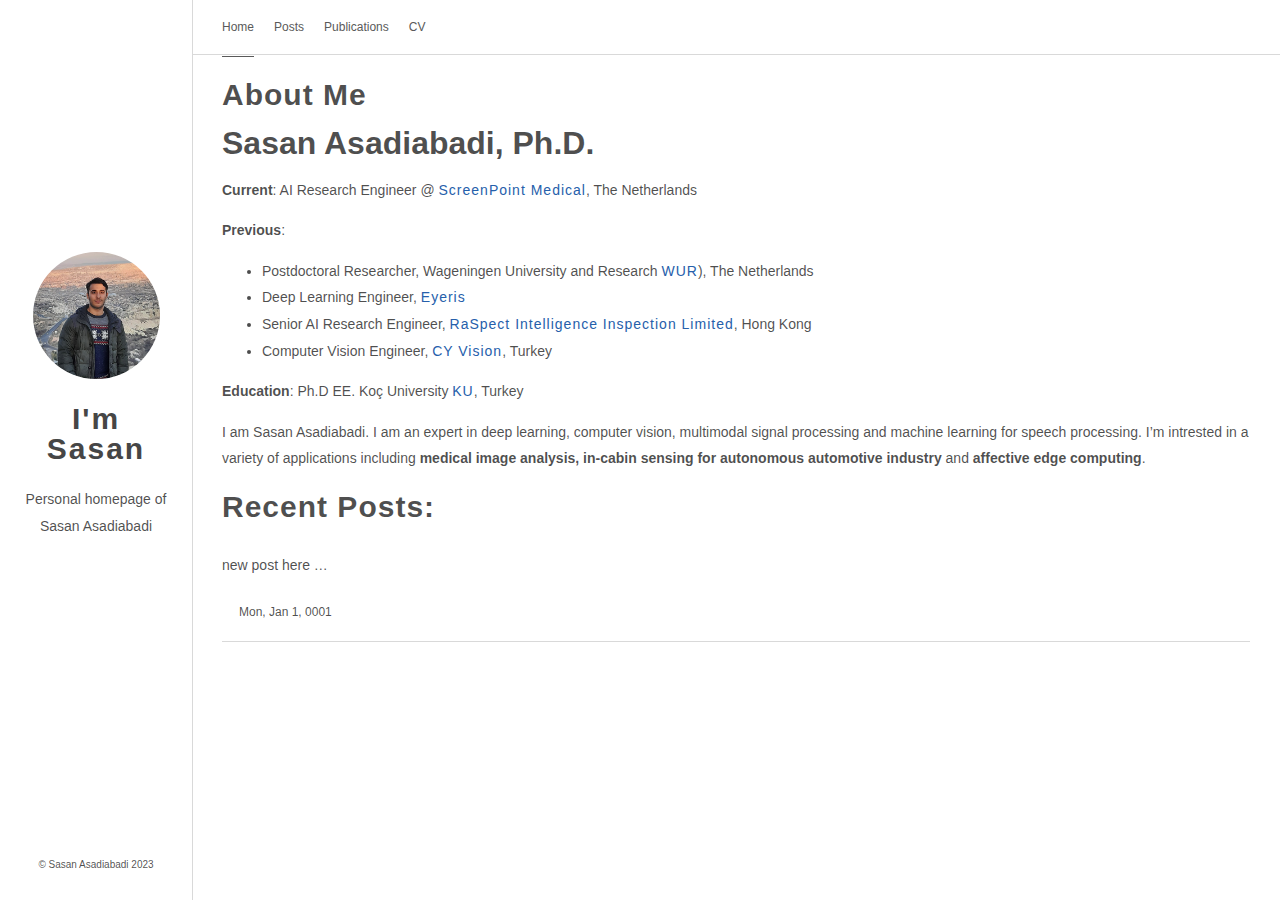
<file: index.html>
<!doctype html><html dir=ltr lang=en data-theme><head><title>Sasan Asadiabadi</title><meta charset=utf-8><meta name=generator content="Hugo 0.109.0"><meta name=viewport content="width=device-width,initial-scale=1,viewport-fit=cover"><meta name=description content="
      Personal homepage of Sasan Asadiabadi


    "><meta name=google-site-verification content="ABCDEFGHIJKLMNOPQRSTUVWXYZ0123456789"><link rel=stylesheet href=/css/main.min.2ab7b06ebbf5efe8e3c4bcc83ff9b2c00b8a1b8caa4b3457311f64b4516d163a.css integrity="sha256-Krewbrv17+jjxLzIP/mywAuKG4yqSzRXMR9ktFFtFjo=" crossorigin=anonymous type=text/css><link rel=stylesheet href=/css/markupHighlight.min.058b31f17db60602cc415fd63b0427e7932fbf35c70d8e341a4c39385f5f6f3e.css integrity="sha256-BYsx8X22BgLMQV/WOwQn55MvvzXHDY40Gkw5OF9fbz4=" crossorigin=anonymous type=text/css><link rel=stylesheet href=https://cdnjs.cloudflare.com/ajax/libs/font-awesome/5.15.1/css/all.min.css integrity="sha512-+4zCK9k+qNFUR5X+cKL9EIR+ZOhtIloNl9GIKS57V1MyNsYpYcUrUeQc9vNfzsWfV28IaLL3i96P9sdNyeRssA==" crossorigin=anonymous><link rel="shortcut icon" href=/favicon.ico type=image/x-icon><link rel=apple-touch-icon sizes=180x180 href=/apple-touch-icon.png><link rel=icon type=image/png sizes=32x32 href=/favicon-32x32.png><link rel=icon type=image/png sizes=16x16 href=/favicon-16x16.png><link rel=canonical href=https://sasanasadiabadi.github.io/><link rel=alternate type=application/rss+xml href=/index.xml title="Personel Webpage of Sasan Asadiabadi"><script type=text/javascript src=/js/anatole-header.min.d0408165d31a17f17bba83038bf54e86121f85021bdf936382e636f0f77a952f.js integrity="sha256-0ECBZdMaF/F7uoMDi/VOhhIfhQIb35NjguY28Pd6lS8=" crossorigin=anonymous></script>
<script type=text/javascript src=/js/anatole-theme-switcher.min.ea8ebe268922ef9849261a1312cd65b640595e65251ce4c00534a176afd1ac0c.js integrity="sha256-6o6+Joki75hJJhoTEs1ltkBZXmUlHOTABTShdq/RrAw=" crossorigin=anonymous></script><meta name=twitter:card content="summary"><meta name=twitter:title content><meta name=twitter:description content="Personal homepage of Sasan Asadiabadi"><script type=application/ld+json>{"@context":"http://schema.org","@type":"WebSite","name":"Personel Webpage of Sasan Asadiabadi","url":"https:\/\/sasanasadiabadi.github.io","description":"Personal homepage of Sasan Asadiabadi","thumbnailUrl":"https:\/\/sasanasadiabadi.github.io","license":""}</script></head><body><header><div class="page-top
animated fadeInDown"><a role=button class=navbar-burger data-target=navMenu aria-label=menu aria-expanded=false><span aria-hidden=true></span>
<span aria-hidden=true></span>
<span aria-hidden=true></span></a><nav><ul class=nav__list id=navMenu><div class=nav__links><li><a class=current href=/ title>Home</a></li><li><a href=/posts/ title>Posts</a></li><li><a href=/content/publications/ title>Publications</a></li><li><a href=/cv/ title>CV</a></li></div><ul><li><a class=theme-switch title="Switch Theme"><i class="fas fa-adjust fa-fw" aria-hidden=true></i></a></li></ul></ul></nav></div></header><div class=wrapper><aside><div class="sidebar
animated fadeInDown"><div class=sidebar__content><div class=logo-title><div class=title><img src=/images/me.jpg alt="profile picture"><h3 title><a href=/>I'm Sasan</a></h3><div class=description><p>Personal homepage of Sasan Asadiabadi</p></div></div></div><ul class=social-links><li><a href=https://www.linkedin.com/in/sasan-asadiabadi-1211678a/ rel=me aria-label=Linkedin title=Linkedin><i class="fab fa-linkedin fa-2x" aria-hidden=true></i></a></li><li><a href=https://github.com/sasanasadiabadi rel=me aria-label=GitHub title=GitHub><i class="fab fa-github fa-2x" aria-hidden=true></i></a></li><li><a href=mailto:sabadi15@ku.edu.tr rel=me aria-label=e-mail title=e-mail><i class="fas fa-envelope fa-2x" aria-hidden=true></i></a></li></ul></div><footer class="footer footer--sidebar"><div class=by_farbox><ul class=footer__list><li class=footer__item>&copy;
Sasan Asadiabadi
2023</li></ul></div></footer><script type=text/javascript src=/js/medium-zoom.min.44288fd315b6cda68c1f4743caad56535c0f81a5b5a672f385e82b3896575c1d.js integrity="sha256-RCiP0xW2zaaMH0dDyq1WU1wPgaW1pnLzhegrOJZXXB0=" crossorigin=anonymous></script>
<script type=application/javascript>var doNotTrack=!1;doNotTrack||(window.ga=window.ga||function(){(ga.q=ga.q||[]).push(arguments)},ga.l=+new Date,ga("create","UA-123-45","auto"),ga("send","pageview"))</script><script async src=https://www.google-analytics.com/analytics.js></script></div></aside><main><div class=autopagerize_page_element><div class=content><div class="post
animated fadeInDown"><div class="post-title post-content"><h1 id=about-me>About Me</h1><p><font size=6><strong>Sasan Asadiabadi, Ph.D.</strong></font></p><p><strong>Current</strong>: AI Research Engineer @ <a href=https://screenpoint-medical.com/>ScreenPoint Medical</a>, The Netherlands</p><p><strong>Previous</strong>:</p><ul><li>Postdoctoral Researcher, Wageningen University and Research <a href=https://www.wur.nl/en.htm>WUR</a>), The Netherlands</li><li>Deep Learning Engineer, <a href=https://www.eyeris.ai/>Eyeris</a></li><li>Senior AI Research Engineer, <a href=https://raspect.ai/en>RaSpect Intelligence Inspection Limited</a>, Hong Kong</li><li>Computer Vision Engineer, <a href=https://www.cyvision.com/>CY Vision</a>, Turkey</li></ul><p><strong>Education</strong>: Ph.D EE. Koç University <a href=https://www.ku.edu.tr/en/>KU</a>, Turkey</p><p>I am Sasan Asadiabadi. I am an expert in deep learning, computer vision, multimodal signal processing and machine learning for speech processing.
I&rsquo;m intrested in a variety of applications including <strong>medical image analysis, in-cabin sensing for autonomous automotive industry</strong> and <strong>affective edge computing</strong>.</p><h1 id=recent-posts>Recent Posts:</h1></div></div><div class="post
animated fadeInDown"><div class=post-title><h3><a href=/posts/post/></a></h3></div><div class=post-content><div class=p_part><p>new post here &mldr;</p></div></div><div class=post-footer><div class=meta><div class=info><em class="fas fa-calendar-day"></em>
<span class=date>Mon, Jan 1, 0001</span></div></div></div></div><div class=pagination></div></div></div></main></div><footer class="footer footer--base"><div class=by_farbox><ul class=footer__list><li class=footer__item>&copy;
Sasan Asadiabadi
2023</li></ul></div></footer><script type=text/javascript src=/js/medium-zoom.min.44288fd315b6cda68c1f4743caad56535c0f81a5b5a672f385e82b3896575c1d.js integrity="sha256-RCiP0xW2zaaMH0dDyq1WU1wPgaW1pnLzhegrOJZXXB0=" crossorigin=anonymous></script>
<script type=application/javascript>var doNotTrack=!1;doNotTrack||(window.ga=window.ga||function(){(ga.q=ga.q||[]).push(arguments)},ga.l=+new Date,ga("create","UA-123-45","auto"),ga("send","pageview"))</script><script async src=https://www.google-analytics.com/analytics.js></script></body></html>
</file>
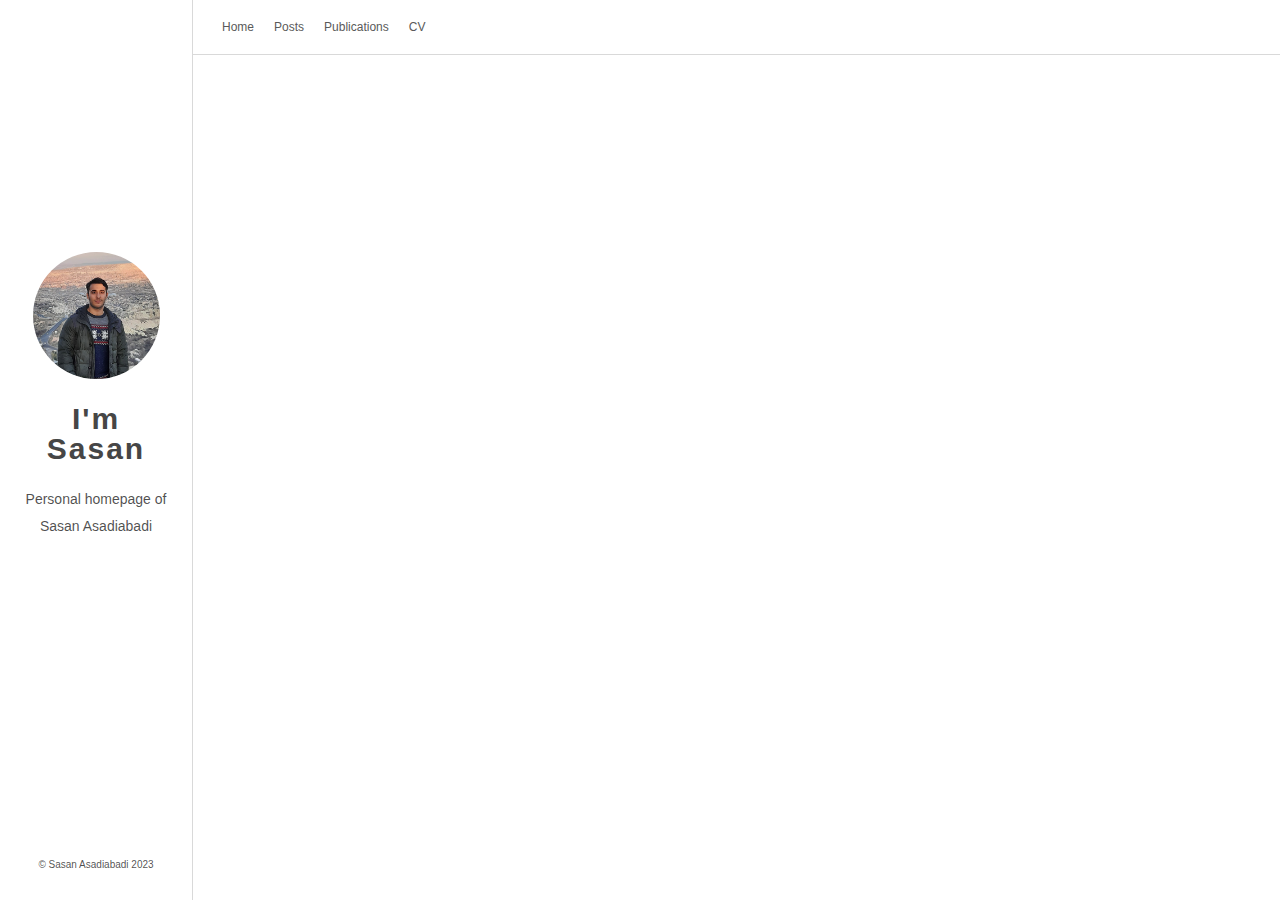
<file: categories/index.html>
<!doctype html><html dir=ltr lang=en data-theme><head><title>Sasan Asadiabadi
|
Categories</title><meta charset=utf-8><meta name=generator content="Hugo 0.109.0"><meta name=viewport content="width=device-width,initial-scale=1,viewport-fit=cover"><meta name=description content="
      Personal homepage of Sasan Asadiabadi


    "><meta name=google-site-verification content="ABCDEFGHIJKLMNOPQRSTUVWXYZ0123456789"><link rel=stylesheet href=/css/main.min.2ab7b06ebbf5efe8e3c4bcc83ff9b2c00b8a1b8caa4b3457311f64b4516d163a.css integrity="sha256-Krewbrv17+jjxLzIP/mywAuKG4yqSzRXMR9ktFFtFjo=" crossorigin=anonymous type=text/css><link rel=stylesheet href=/css/markupHighlight.min.058b31f17db60602cc415fd63b0427e7932fbf35c70d8e341a4c39385f5f6f3e.css integrity="sha256-BYsx8X22BgLMQV/WOwQn55MvvzXHDY40Gkw5OF9fbz4=" crossorigin=anonymous type=text/css><link rel=stylesheet href=https://cdnjs.cloudflare.com/ajax/libs/font-awesome/5.15.1/css/all.min.css integrity="sha512-+4zCK9k+qNFUR5X+cKL9EIR+ZOhtIloNl9GIKS57V1MyNsYpYcUrUeQc9vNfzsWfV28IaLL3i96P9sdNyeRssA==" crossorigin=anonymous><link rel="shortcut icon" href=/favicon.ico type=image/x-icon><link rel=apple-touch-icon sizes=180x180 href=/apple-touch-icon.png><link rel=icon type=image/png sizes=32x32 href=/favicon-32x32.png><link rel=icon type=image/png sizes=16x16 href=/favicon-16x16.png><link rel=canonical href=https://sasanasadiabadi.github.io/categories/><link rel=alternate type=application/rss+xml href=/categories/index.xml title="Personel Webpage of Sasan Asadiabadi"><script type=text/javascript src=/js/anatole-header.min.d0408165d31a17f17bba83038bf54e86121f85021bdf936382e636f0f77a952f.js integrity="sha256-0ECBZdMaF/F7uoMDi/VOhhIfhQIb35NjguY28Pd6lS8=" crossorigin=anonymous></script>
<script type=text/javascript src=/js/anatole-theme-switcher.min.ea8ebe268922ef9849261a1312cd65b640595e65251ce4c00534a176afd1ac0c.js integrity="sha256-6o6+Joki75hJJhoTEs1ltkBZXmUlHOTABTShdq/RrAw=" crossorigin=anonymous></script><meta name=twitter:card content="summary"><meta name=twitter:title content="Categories"><meta name=twitter:description content="Personal homepage of Sasan Asadiabadi"></head><body><header><div class="page-top
animated fadeInDown"><a role=button class=navbar-burger data-target=navMenu aria-label=menu aria-expanded=false><span aria-hidden=true></span>
<span aria-hidden=true></span>
<span aria-hidden=true></span></a><nav><ul class=nav__list id=navMenu><div class=nav__links><li><a href=/ title>Home</a></li><li><a href=/posts/ title>Posts</a></li><li><a href=/content/publications/ title>Publications</a></li><li><a href=/cv/ title>CV</a></li></div><ul><li><a class=theme-switch title="Switch Theme"><i class="fas fa-adjust fa-fw" aria-hidden=true></i></a></li></ul></ul></nav></div></header><div class=wrapper><aside><div class="sidebar
animated fadeInDown"><div class=sidebar__content><div class=logo-title><div class=title><img src=/images/me.jpg alt="profile picture"><h3 title><a href=/>I'm Sasan</a></h3><div class=description><p>Personal homepage of Sasan Asadiabadi</p></div></div></div><ul class=social-links><li><a href=https://www.linkedin.com/in/sasan-asadiabadi-1211678a/ rel=me aria-label=Linkedin title=Linkedin><i class="fab fa-linkedin fa-2x" aria-hidden=true></i></a></li><li><a href=https://github.com/sasanasadiabadi rel=me aria-label=GitHub title=GitHub><i class="fab fa-github fa-2x" aria-hidden=true></i></a></li><li><a href=mailto:sabadi15@ku.edu.tr rel=me aria-label=e-mail title=e-mail><i class="fas fa-envelope fa-2x" aria-hidden=true></i></a></li></ul></div><footer class="footer footer--sidebar"><div class=by_farbox><ul class=footer__list><li class=footer__item>&copy;
Sasan Asadiabadi
2023</li></ul></div></footer><script type=text/javascript src=/js/medium-zoom.min.44288fd315b6cda68c1f4743caad56535c0f81a5b5a672f385e82b3896575c1d.js integrity="sha256-RCiP0xW2zaaMH0dDyq1WU1wPgaW1pnLzhegrOJZXXB0=" crossorigin=anonymous></script>
<script type=application/javascript>var doNotTrack=!1;doNotTrack||(window.ga=window.ga||function(){(ga.q=ga.q||[]).push(arguments)},ga.l=+new Date,ga("create","UA-123-45","auto"),ga("send","pageview"))</script><script async src=https://www.google-analytics.com/analytics.js></script></div></aside><main><div class=autopagerize_page_element><div class=content><div class="archive
animated fadeInDown"><ul class=list-with-title></ul></div></div></div></main></div><footer class="footer footer--base"><div class=by_farbox><ul class=footer__list><li class=footer__item>&copy;
Sasan Asadiabadi
2023</li></ul></div></footer><script type=text/javascript src=/js/medium-zoom.min.44288fd315b6cda68c1f4743caad56535c0f81a5b5a672f385e82b3896575c1d.js integrity="sha256-RCiP0xW2zaaMH0dDyq1WU1wPgaW1pnLzhegrOJZXXB0=" crossorigin=anonymous></script>
<script type=application/javascript>var doNotTrack=!1;doNotTrack||(window.ga=window.ga||function(){(ga.q=ga.q||[]).push(arguments)},ga.l=+new Date,ga("create","UA-123-45","auto"),ga("send","pageview"))</script><script async src=https://www.google-analytics.com/analytics.js></script></body></html>
</file>
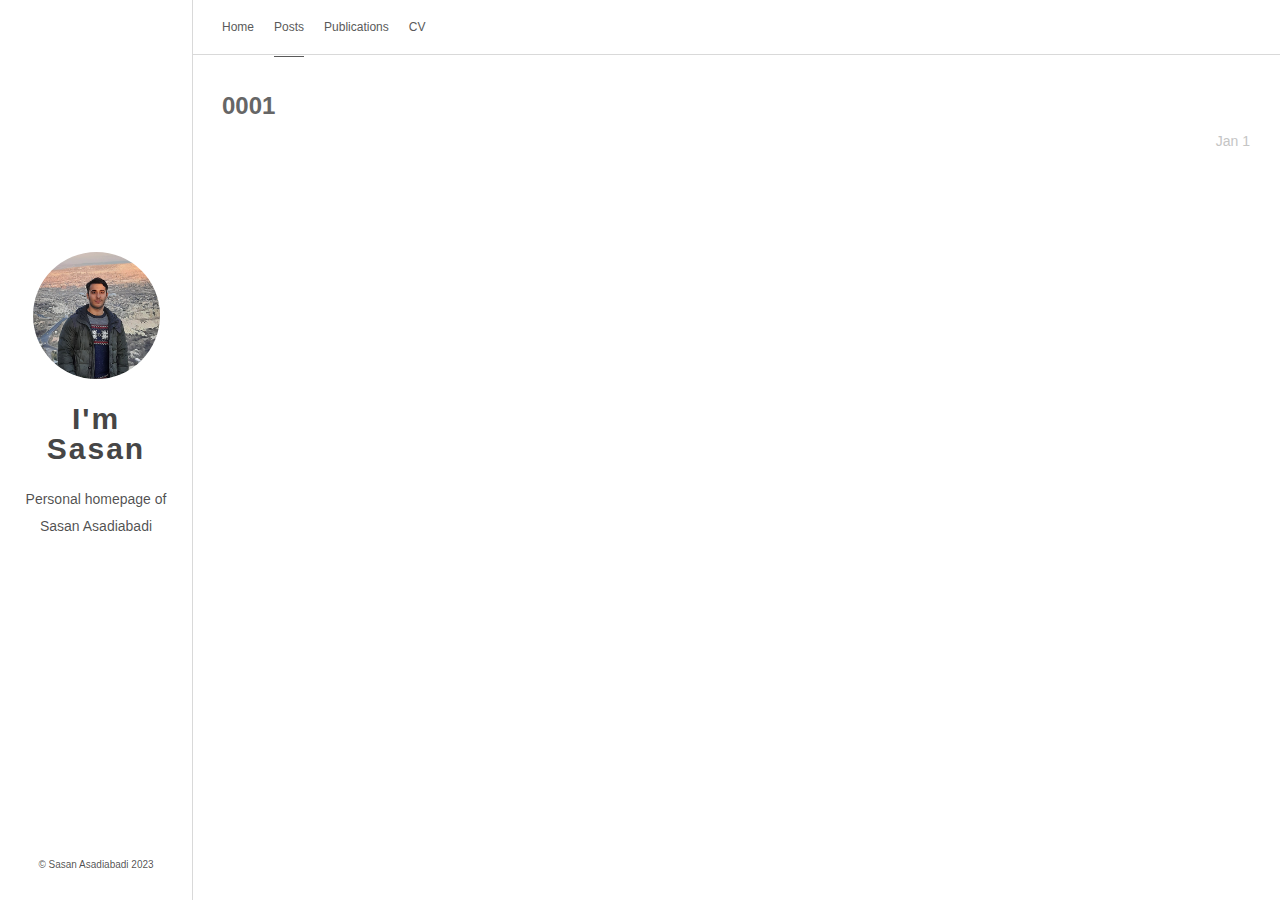
<file: posts/index.html>
<!doctype html><html dir=ltr lang=en data-theme><head><title>Sasan Asadiabadi
|
Posts</title><meta charset=utf-8><meta name=generator content="Hugo 0.109.0"><meta name=viewport content="width=device-width,initial-scale=1,viewport-fit=cover"><meta name=description content="
      Personal homepage of Sasan Asadiabadi


    "><meta name=google-site-verification content="ABCDEFGHIJKLMNOPQRSTUVWXYZ0123456789"><link rel=stylesheet href=/css/main.min.2ab7b06ebbf5efe8e3c4bcc83ff9b2c00b8a1b8caa4b3457311f64b4516d163a.css integrity="sha256-Krewbrv17+jjxLzIP/mywAuKG4yqSzRXMR9ktFFtFjo=" crossorigin=anonymous type=text/css><link rel=stylesheet href=/css/markupHighlight.min.058b31f17db60602cc415fd63b0427e7932fbf35c70d8e341a4c39385f5f6f3e.css integrity="sha256-BYsx8X22BgLMQV/WOwQn55MvvzXHDY40Gkw5OF9fbz4=" crossorigin=anonymous type=text/css><link rel=stylesheet href=https://cdnjs.cloudflare.com/ajax/libs/font-awesome/5.15.1/css/all.min.css integrity="sha512-+4zCK9k+qNFUR5X+cKL9EIR+ZOhtIloNl9GIKS57V1MyNsYpYcUrUeQc9vNfzsWfV28IaLL3i96P9sdNyeRssA==" crossorigin=anonymous><link rel="shortcut icon" href=/favicon.ico type=image/x-icon><link rel=apple-touch-icon sizes=180x180 href=/apple-touch-icon.png><link rel=icon type=image/png sizes=32x32 href=/favicon-32x32.png><link rel=icon type=image/png sizes=16x16 href=/favicon-16x16.png><link rel=canonical href=https://sasanasadiabadi.github.io/posts/><link rel=alternate type=application/rss+xml href=/posts/index.xml title="Personel Webpage of Sasan Asadiabadi"><script type=text/javascript src=/js/anatole-header.min.d0408165d31a17f17bba83038bf54e86121f85021bdf936382e636f0f77a952f.js integrity="sha256-0ECBZdMaF/F7uoMDi/VOhhIfhQIb35NjguY28Pd6lS8=" crossorigin=anonymous></script>
<script type=text/javascript src=/js/anatole-theme-switcher.min.ea8ebe268922ef9849261a1312cd65b640595e65251ce4c00534a176afd1ac0c.js integrity="sha256-6o6+Joki75hJJhoTEs1ltkBZXmUlHOTABTShdq/RrAw=" crossorigin=anonymous></script><meta name=twitter:card content="summary"><meta name=twitter:title content="Posts"><meta name=twitter:description content="Personal homepage of Sasan Asadiabadi"></head><body><header><div class="page-top
animated fadeInDown"><a role=button class=navbar-burger data-target=navMenu aria-label=menu aria-expanded=false><span aria-hidden=true></span>
<span aria-hidden=true></span>
<span aria-hidden=true></span></a><nav><ul class=nav__list id=navMenu><div class=nav__links><li><a href=/ title>Home</a></li><li><a class=current href=/posts/ title>Posts</a></li><li><a href=/content/publications/ title>Publications</a></li><li><a href=/cv/ title>CV</a></li></div><ul><li><a class=theme-switch title="Switch Theme"><i class="fas fa-adjust fa-fw" aria-hidden=true></i></a></li></ul></ul></nav></div></header><div class=wrapper><aside><div class="sidebar
animated fadeInDown"><div class=sidebar__content><div class=logo-title><div class=title><img src=/images/me.jpg alt="profile picture"><h3 title><a href=/>I'm Sasan</a></h3><div class=description><p>Personal homepage of Sasan Asadiabadi</p></div></div></div><ul class=social-links><li><a href=https://www.linkedin.com/in/sasan-asadiabadi-1211678a/ rel=me aria-label=Linkedin title=Linkedin><i class="fab fa-linkedin fa-2x" aria-hidden=true></i></a></li><li><a href=https://github.com/sasanasadiabadi rel=me aria-label=GitHub title=GitHub><i class="fab fa-github fa-2x" aria-hidden=true></i></a></li><li><a href=mailto:sabadi15@ku.edu.tr rel=me aria-label=e-mail title=e-mail><i class="fas fa-envelope fa-2x" aria-hidden=true></i></a></li></ul></div><footer class="footer footer--sidebar"><div class=by_farbox><ul class=footer__list><li class=footer__item>&copy;
Sasan Asadiabadi
2023</li></ul></div></footer><script type=text/javascript src=/js/medium-zoom.min.44288fd315b6cda68c1f4743caad56535c0f81a5b5a672f385e82b3896575c1d.js integrity="sha256-RCiP0xW2zaaMH0dDyq1WU1wPgaW1pnLzhegrOJZXXB0=" crossorigin=anonymous></script>
<script type=application/javascript>var doNotTrack=!1;doNotTrack||(window.ga=window.ga||function(){(ga.q=ga.q||[]).push(arguments)},ga.l=+new Date,ga("create","UA-123-45","auto"),ga("send","pageview"))</script><script async src=https://www.google-analytics.com/analytics.js></script></div></aside><main><div class=autopagerize_page_element><div class=content><div class="archive
animated fadeInDown"><ul class=list-with-title><div class=listing-title>0001</div><ul class=listing><div class=listing-item><div class=listing-post><a href=/posts/post/ title></a><div class=post-time><span class=date>Jan 1</span></div></div></div></ul></ul></div></div></div></main></div><footer class="footer footer--base"><div class=by_farbox><ul class=footer__list><li class=footer__item>&copy;
Sasan Asadiabadi
2023</li></ul></div></footer><script type=text/javascript src=/js/medium-zoom.min.44288fd315b6cda68c1f4743caad56535c0f81a5b5a672f385e82b3896575c1d.js integrity="sha256-RCiP0xW2zaaMH0dDyq1WU1wPgaW1pnLzhegrOJZXXB0=" crossorigin=anonymous></script>
<script type=application/javascript>var doNotTrack=!1;doNotTrack||(window.ga=window.ga||function(){(ga.q=ga.q||[]).push(arguments)},ga.l=+new Date,ga("create","UA-123-45","auto"),ga("send","pageview"))</script><script async src=https://www.google-analytics.com/analytics.js></script></body></html>
</file>
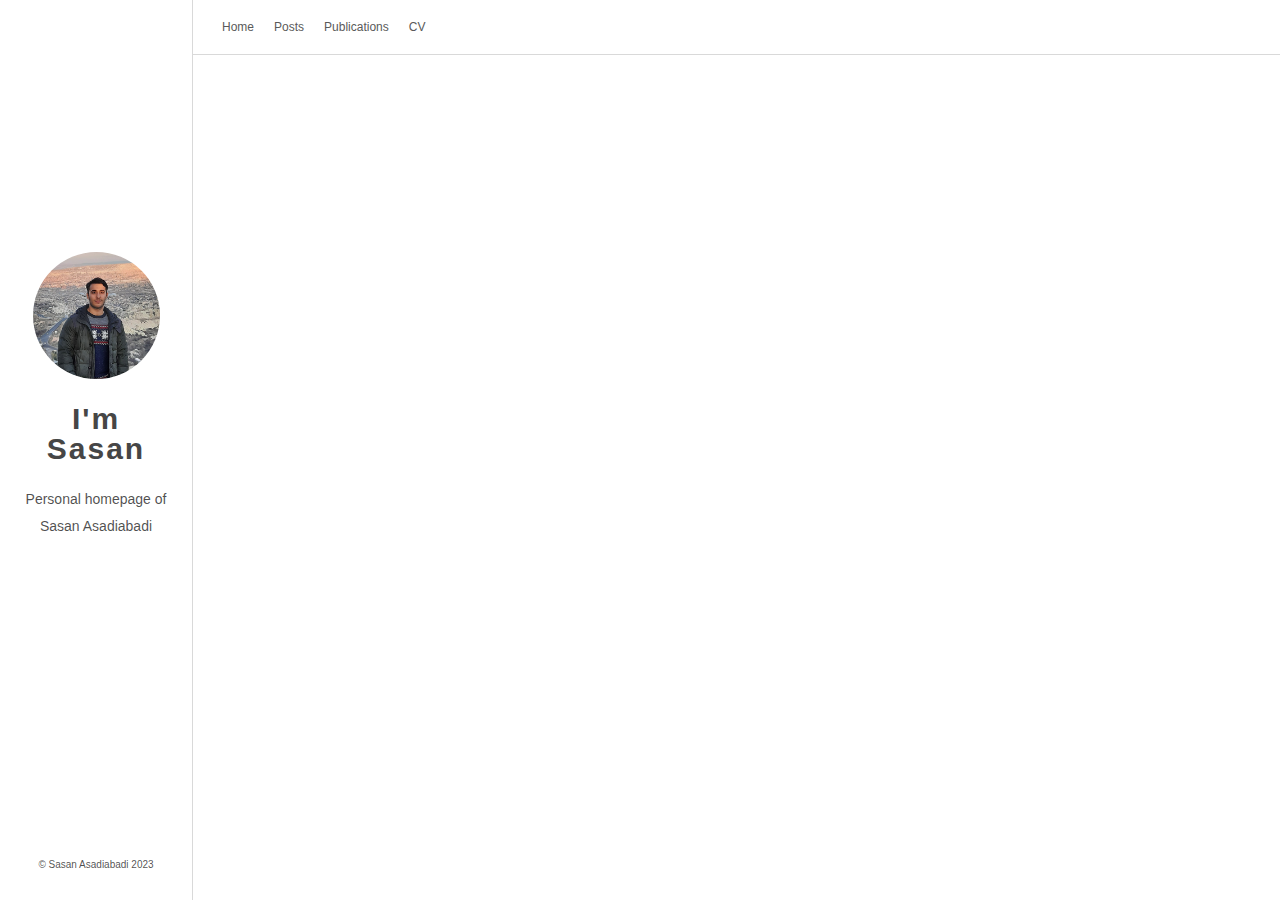
<file: series/index.html>
<!doctype html><html dir=ltr lang=en data-theme><head><title>Sasan Asadiabadi
|
Series</title><meta charset=utf-8><meta name=generator content="Hugo 0.109.0"><meta name=viewport content="width=device-width,initial-scale=1,viewport-fit=cover"><meta name=description content="
      Personal homepage of Sasan Asadiabadi


    "><meta name=google-site-verification content="ABCDEFGHIJKLMNOPQRSTUVWXYZ0123456789"><link rel=stylesheet href=/css/main.min.2ab7b06ebbf5efe8e3c4bcc83ff9b2c00b8a1b8caa4b3457311f64b4516d163a.css integrity="sha256-Krewbrv17+jjxLzIP/mywAuKG4yqSzRXMR9ktFFtFjo=" crossorigin=anonymous type=text/css><link rel=stylesheet href=/css/markupHighlight.min.058b31f17db60602cc415fd63b0427e7932fbf35c70d8e341a4c39385f5f6f3e.css integrity="sha256-BYsx8X22BgLMQV/WOwQn55MvvzXHDY40Gkw5OF9fbz4=" crossorigin=anonymous type=text/css><link rel=stylesheet href=https://cdnjs.cloudflare.com/ajax/libs/font-awesome/5.15.1/css/all.min.css integrity="sha512-+4zCK9k+qNFUR5X+cKL9EIR+ZOhtIloNl9GIKS57V1MyNsYpYcUrUeQc9vNfzsWfV28IaLL3i96P9sdNyeRssA==" crossorigin=anonymous><link rel="shortcut icon" href=/favicon.ico type=image/x-icon><link rel=apple-touch-icon sizes=180x180 href=/apple-touch-icon.png><link rel=icon type=image/png sizes=32x32 href=/favicon-32x32.png><link rel=icon type=image/png sizes=16x16 href=/favicon-16x16.png><link rel=canonical href=https://sasanasadiabadi.github.io/series/><link rel=alternate type=application/rss+xml href=/series/index.xml title="Personel Webpage of Sasan Asadiabadi"><script type=text/javascript src=/js/anatole-header.min.d0408165d31a17f17bba83038bf54e86121f85021bdf936382e636f0f77a952f.js integrity="sha256-0ECBZdMaF/F7uoMDi/VOhhIfhQIb35NjguY28Pd6lS8=" crossorigin=anonymous></script>
<script type=text/javascript src=/js/anatole-theme-switcher.min.ea8ebe268922ef9849261a1312cd65b640595e65251ce4c00534a176afd1ac0c.js integrity="sha256-6o6+Joki75hJJhoTEs1ltkBZXmUlHOTABTShdq/RrAw=" crossorigin=anonymous></script><meta name=twitter:card content="summary"><meta name=twitter:title content="Series"><meta name=twitter:description content="Personal homepage of Sasan Asadiabadi"></head><body><header><div class="page-top
animated fadeInDown"><a role=button class=navbar-burger data-target=navMenu aria-label=menu aria-expanded=false><span aria-hidden=true></span>
<span aria-hidden=true></span>
<span aria-hidden=true></span></a><nav><ul class=nav__list id=navMenu><div class=nav__links><li><a href=/ title>Home</a></li><li><a href=/posts/ title>Posts</a></li><li><a href=/content/publications/ title>Publications</a></li><li><a href=/cv/ title>CV</a></li></div><ul><li><a class=theme-switch title="Switch Theme"><i class="fas fa-adjust fa-fw" aria-hidden=true></i></a></li></ul></ul></nav></div></header><div class=wrapper><aside><div class="sidebar
animated fadeInDown"><div class=sidebar__content><div class=logo-title><div class=title><img src=/images/me.jpg alt="profile picture"><h3 title><a href=/>I'm Sasan</a></h3><div class=description><p>Personal homepage of Sasan Asadiabadi</p></div></div></div><ul class=social-links><li><a href=https://www.linkedin.com/in/sasan-asadiabadi-1211678a/ rel=me aria-label=Linkedin title=Linkedin><i class="fab fa-linkedin fa-2x" aria-hidden=true></i></a></li><li><a href=https://github.com/sasanasadiabadi rel=me aria-label=GitHub title=GitHub><i class="fab fa-github fa-2x" aria-hidden=true></i></a></li><li><a href=mailto:sabadi15@ku.edu.tr rel=me aria-label=e-mail title=e-mail><i class="fas fa-envelope fa-2x" aria-hidden=true></i></a></li></ul></div><footer class="footer footer--sidebar"><div class=by_farbox><ul class=footer__list><li class=footer__item>&copy;
Sasan Asadiabadi
2023</li></ul></div></footer><script type=text/javascript src=/js/medium-zoom.min.44288fd315b6cda68c1f4743caad56535c0f81a5b5a672f385e82b3896575c1d.js integrity="sha256-RCiP0xW2zaaMH0dDyq1WU1wPgaW1pnLzhegrOJZXXB0=" crossorigin=anonymous></script>
<script type=application/javascript>var doNotTrack=!1;doNotTrack||(window.ga=window.ga||function(){(ga.q=ga.q||[]).push(arguments)},ga.l=+new Date,ga("create","UA-123-45","auto"),ga("send","pageview"))</script><script async src=https://www.google-analytics.com/analytics.js></script></div></aside><main><div class=autopagerize_page_element><div class=content><div class="archive
animated fadeInDown"><ul class=list-with-title></ul></div></div></div></main></div><footer class="footer footer--base"><div class=by_farbox><ul class=footer__list><li class=footer__item>&copy;
Sasan Asadiabadi
2023</li></ul></div></footer><script type=text/javascript src=/js/medium-zoom.min.44288fd315b6cda68c1f4743caad56535c0f81a5b5a672f385e82b3896575c1d.js integrity="sha256-RCiP0xW2zaaMH0dDyq1WU1wPgaW1pnLzhegrOJZXXB0=" crossorigin=anonymous></script>
<script type=application/javascript>var doNotTrack=!1;doNotTrack||(window.ga=window.ga||function(){(ga.q=ga.q||[]).push(arguments)},ga.l=+new Date,ga("create","UA-123-45","auto"),ga("send","pageview"))</script><script async src=https://www.google-analytics.com/analytics.js></script></body></html>
</file>
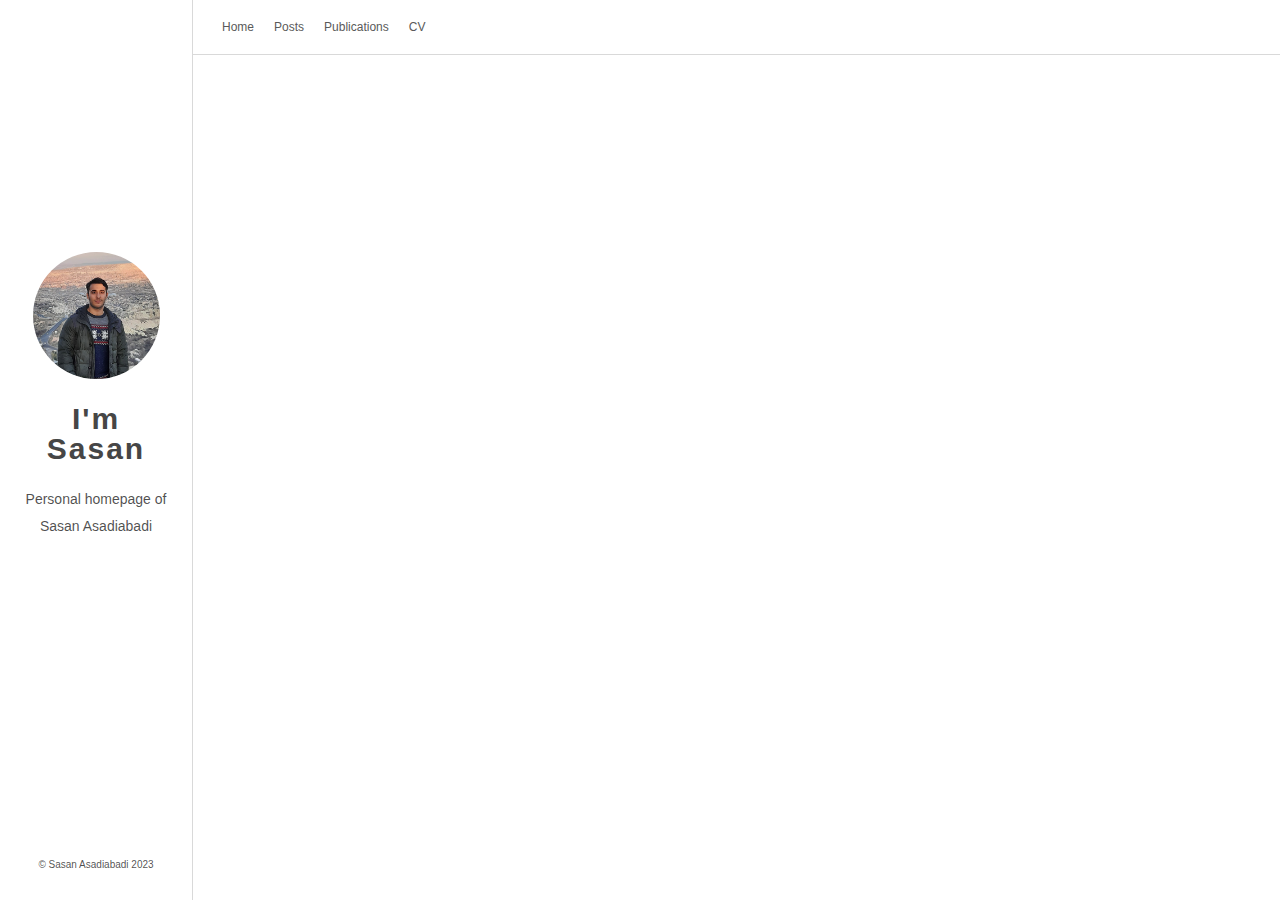
<file: tags/index.html>
<!doctype html><html dir=ltr lang=en data-theme><head><title>Sasan Asadiabadi
|
Tags</title><meta charset=utf-8><meta name=generator content="Hugo 0.109.0"><meta name=viewport content="width=device-width,initial-scale=1,viewport-fit=cover"><meta name=description content="
      Personal homepage of Sasan Asadiabadi


    "><meta name=google-site-verification content="ABCDEFGHIJKLMNOPQRSTUVWXYZ0123456789"><link rel=stylesheet href=/css/main.min.2ab7b06ebbf5efe8e3c4bcc83ff9b2c00b8a1b8caa4b3457311f64b4516d163a.css integrity="sha256-Krewbrv17+jjxLzIP/mywAuKG4yqSzRXMR9ktFFtFjo=" crossorigin=anonymous type=text/css><link rel=stylesheet href=/css/markupHighlight.min.058b31f17db60602cc415fd63b0427e7932fbf35c70d8e341a4c39385f5f6f3e.css integrity="sha256-BYsx8X22BgLMQV/WOwQn55MvvzXHDY40Gkw5OF9fbz4=" crossorigin=anonymous type=text/css><link rel=stylesheet href=https://cdnjs.cloudflare.com/ajax/libs/font-awesome/5.15.1/css/all.min.css integrity="sha512-+4zCK9k+qNFUR5X+cKL9EIR+ZOhtIloNl9GIKS57V1MyNsYpYcUrUeQc9vNfzsWfV28IaLL3i96P9sdNyeRssA==" crossorigin=anonymous><link rel="shortcut icon" href=/favicon.ico type=image/x-icon><link rel=apple-touch-icon sizes=180x180 href=/apple-touch-icon.png><link rel=icon type=image/png sizes=32x32 href=/favicon-32x32.png><link rel=icon type=image/png sizes=16x16 href=/favicon-16x16.png><link rel=canonical href=https://sasanasadiabadi.github.io/tags/><link rel=alternate type=application/rss+xml href=/tags/index.xml title="Personel Webpage of Sasan Asadiabadi"><script type=text/javascript src=/js/anatole-header.min.d0408165d31a17f17bba83038bf54e86121f85021bdf936382e636f0f77a952f.js integrity="sha256-0ECBZdMaF/F7uoMDi/VOhhIfhQIb35NjguY28Pd6lS8=" crossorigin=anonymous></script>
<script type=text/javascript src=/js/anatole-theme-switcher.min.ea8ebe268922ef9849261a1312cd65b640595e65251ce4c00534a176afd1ac0c.js integrity="sha256-6o6+Joki75hJJhoTEs1ltkBZXmUlHOTABTShdq/RrAw=" crossorigin=anonymous></script><meta name=twitter:card content="summary"><meta name=twitter:title content="Tags"><meta name=twitter:description content="Personal homepage of Sasan Asadiabadi"></head><body><header><div class="page-top
animated fadeInDown"><a role=button class=navbar-burger data-target=navMenu aria-label=menu aria-expanded=false><span aria-hidden=true></span>
<span aria-hidden=true></span>
<span aria-hidden=true></span></a><nav><ul class=nav__list id=navMenu><div class=nav__links><li><a href=/ title>Home</a></li><li><a href=/posts/ title>Posts</a></li><li><a href=/content/publications/ title>Publications</a></li><li><a href=/cv/ title>CV</a></li></div><ul><li><a class=theme-switch title="Switch Theme"><i class="fas fa-adjust fa-fw" aria-hidden=true></i></a></li></ul></ul></nav></div></header><div class=wrapper><aside><div class="sidebar
animated fadeInDown"><div class=sidebar__content><div class=logo-title><div class=title><img src=/images/me.jpg alt="profile picture"><h3 title><a href=/>I'm Sasan</a></h3><div class=description><p>Personal homepage of Sasan Asadiabadi</p></div></div></div><ul class=social-links><li><a href=https://www.linkedin.com/in/sasan-asadiabadi-1211678a/ rel=me aria-label=Linkedin title=Linkedin><i class="fab fa-linkedin fa-2x" aria-hidden=true></i></a></li><li><a href=https://github.com/sasanasadiabadi rel=me aria-label=GitHub title=GitHub><i class="fab fa-github fa-2x" aria-hidden=true></i></a></li><li><a href=mailto:sabadi15@ku.edu.tr rel=me aria-label=e-mail title=e-mail><i class="fas fa-envelope fa-2x" aria-hidden=true></i></a></li></ul></div><footer class="footer footer--sidebar"><div class=by_farbox><ul class=footer__list><li class=footer__item>&copy;
Sasan Asadiabadi
2023</li></ul></div></footer><script type=text/javascript src=/js/medium-zoom.min.44288fd315b6cda68c1f4743caad56535c0f81a5b5a672f385e82b3896575c1d.js integrity="sha256-RCiP0xW2zaaMH0dDyq1WU1wPgaW1pnLzhegrOJZXXB0=" crossorigin=anonymous></script>
<script type=application/javascript>var doNotTrack=!1;doNotTrack||(window.ga=window.ga||function(){(ga.q=ga.q||[]).push(arguments)},ga.l=+new Date,ga("create","UA-123-45","auto"),ga("send","pageview"))</script><script async src=https://www.google-analytics.com/analytics.js></script></div></aside><main><div class=autopagerize_page_element><div class=content><div class="archive
animated fadeInDown"><ul class=list-with-title></ul></div></div></div></main></div><footer class="footer footer--base"><div class=by_farbox><ul class=footer__list><li class=footer__item>&copy;
Sasan Asadiabadi
2023</li></ul></div></footer><script type=text/javascript src=/js/medium-zoom.min.44288fd315b6cda68c1f4743caad56535c0f81a5b5a672f385e82b3896575c1d.js integrity="sha256-RCiP0xW2zaaMH0dDyq1WU1wPgaW1pnLzhegrOJZXXB0=" crossorigin=anonymous></script>
<script type=application/javascript>var doNotTrack=!1;doNotTrack||(window.ga=window.ga||function(){(ga.q=ga.q||[]).push(arguments)},ga.l=+new Date,ga("create","UA-123-45","auto"),ga("send","pageview"))</script><script async src=https://www.google-analytics.com/analytics.js></script></body></html>
</file>
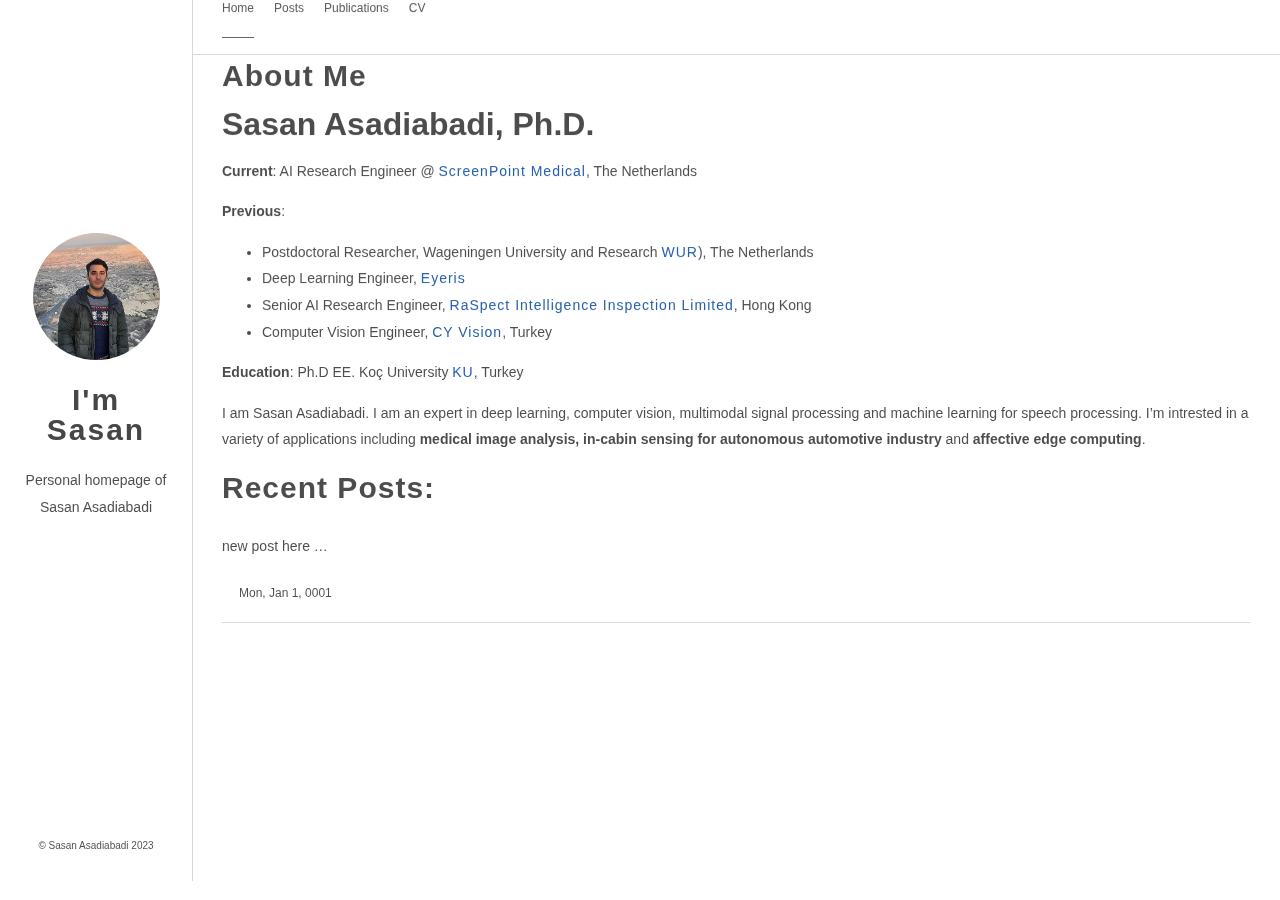
<file: page/1/index.html>
<!doctype html><html lang=en><head><title>https://sasanasadiabadi.github.io/</title><link rel=canonical href=https://sasanasadiabadi.github.io/><meta name=robots content="noindex"><meta charset=utf-8><meta http-equiv=refresh content="0; url=https://sasanasadiabadi.github.io/"></head></html>
</file>
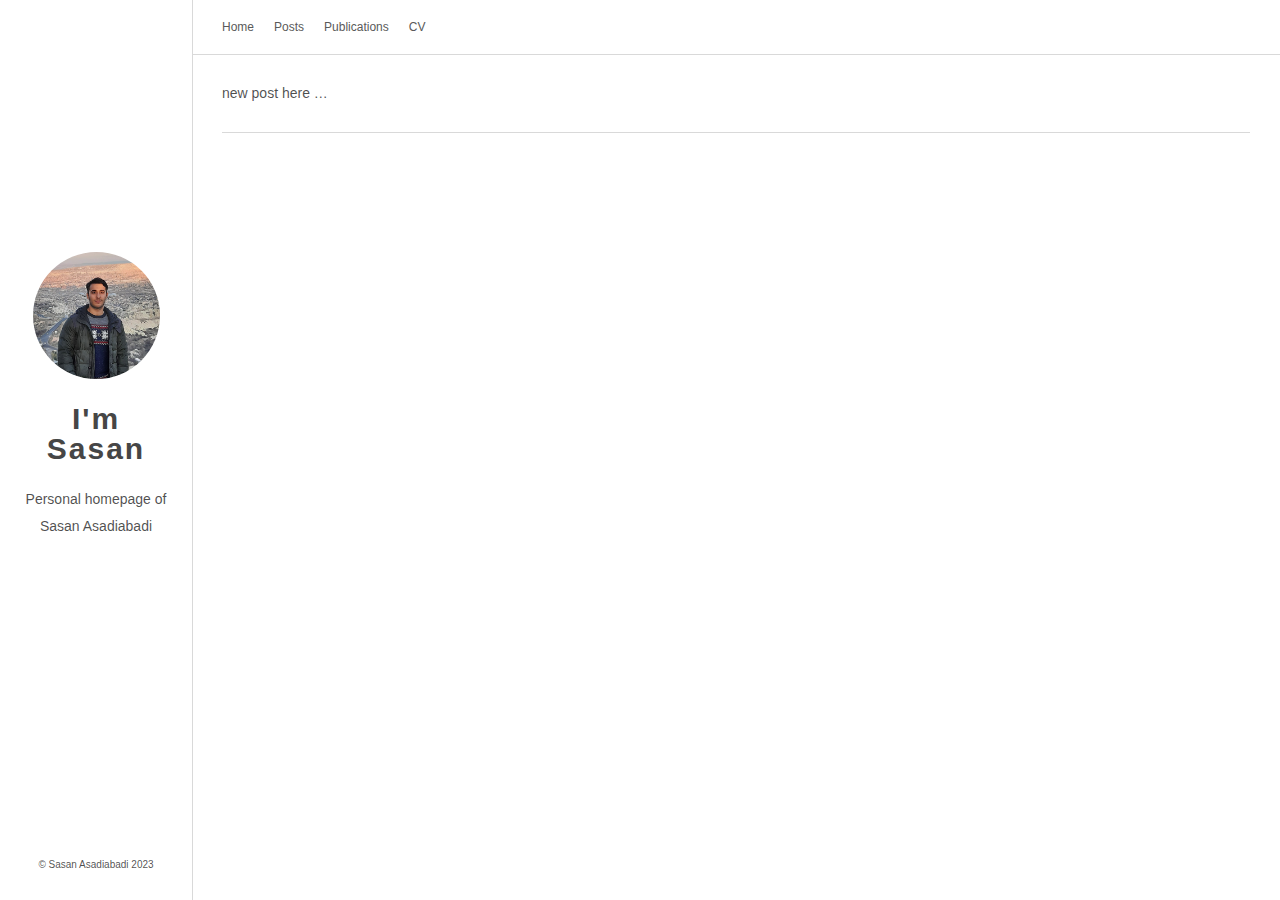
<file: posts/post/index.html>
<!doctype html><html dir=ltr lang=en data-theme><head><title>Sasan Asadiabadi</title><meta charset=utf-8><meta name=generator content="Hugo 0.109.0"><meta name=viewport content="width=device-width,initial-scale=1,viewport-fit=cover"><meta name=description content="
      Personal homepage of Sasan Asadiabadi


    "><meta name=google-site-verification content="ABCDEFGHIJKLMNOPQRSTUVWXYZ0123456789"><link rel=stylesheet href=/css/main.min.2ab7b06ebbf5efe8e3c4bcc83ff9b2c00b8a1b8caa4b3457311f64b4516d163a.css integrity="sha256-Krewbrv17+jjxLzIP/mywAuKG4yqSzRXMR9ktFFtFjo=" crossorigin=anonymous type=text/css><link rel=stylesheet href=/css/markupHighlight.min.058b31f17db60602cc415fd63b0427e7932fbf35c70d8e341a4c39385f5f6f3e.css integrity="sha256-BYsx8X22BgLMQV/WOwQn55MvvzXHDY40Gkw5OF9fbz4=" crossorigin=anonymous type=text/css><link rel=stylesheet href=https://cdnjs.cloudflare.com/ajax/libs/font-awesome/5.15.1/css/all.min.css integrity="sha512-+4zCK9k+qNFUR5X+cKL9EIR+ZOhtIloNl9GIKS57V1MyNsYpYcUrUeQc9vNfzsWfV28IaLL3i96P9sdNyeRssA==" crossorigin=anonymous><link rel="shortcut icon" href=/favicon.ico type=image/x-icon><link rel=apple-touch-icon sizes=180x180 href=/apple-touch-icon.png><link rel=icon type=image/png sizes=32x32 href=/favicon-32x32.png><link rel=icon type=image/png sizes=16x16 href=/favicon-16x16.png><link rel=canonical href=https://sasanasadiabadi.github.io/posts/post/><script type=text/javascript src=/js/anatole-header.min.d0408165d31a17f17bba83038bf54e86121f85021bdf936382e636f0f77a952f.js integrity="sha256-0ECBZdMaF/F7uoMDi/VOhhIfhQIb35NjguY28Pd6lS8=" crossorigin=anonymous></script>
<script type=text/javascript src=/js/anatole-theme-switcher.min.ea8ebe268922ef9849261a1312cd65b640595e65251ce4c00534a176afd1ac0c.js integrity="sha256-6o6+Joki75hJJhoTEs1ltkBZXmUlHOTABTShdq/RrAw=" crossorigin=anonymous></script><meta name=twitter:card content="summary"><meta name=twitter:title content><meta name=twitter:description content="new post here &mldr;"><script type=application/ld+json>{"@context":"http://schema.org","@type":"BlogPosting","articleSection":"posts","name":"","headline":"","alternativeHeadline":"","description":"
      
        new post here \u0026hellip;


      


    ","inLanguage":"en","isFamilyFriendly":"true","mainEntityOfPage":{"@type":"WebPage","@id":"https:\/\/sasanasadiabadi.github.io\/posts\/post\/"},"author":{"@type":"Person","name":"Sasan Asadiabadi"},"creator":{"@type":"Person","name":"Sasan Asadiabadi"},"accountablePerson":{"@type":"Person","name":"Sasan Asadiabadi"},"copyrightHolder":{"@type":"Person","name":"Sasan Asadiabadi"},"copyrightYear":"0001","dateCreated":"0001-01-01T00:00:00.00Z","datePublished":"0001-01-01T00:00:00.00Z","dateModified":"0001-01-01T00:00:00.00Z","publisher":{"@type":"Organization","name":"Sasan Asadiabadi","url":"https://sasanasadiabadi.github.io","logo":{"@type":"ImageObject","url":"https:\/\/sasanasadiabadi.github.iofavicon-32x32.png","width":"32","height":"32"}},"image":[],"url":"https:\/\/sasanasadiabadi.github.io\/posts\/post\/","wordCount":"4","genre":[],"keywords":[]}</script></head><body><header><div class="page-top
animated fadeInDown"><a role=button class=navbar-burger data-target=navMenu aria-label=menu aria-expanded=false><span aria-hidden=true></span>
<span aria-hidden=true></span>
<span aria-hidden=true></span></a><nav><ul class=nav__list id=navMenu><div class=nav__links><li><a href=/ title>Home</a></li><li><a href=/posts/ title>Posts</a></li><li><a href=/content/publications/ title>Publications</a></li><li><a href=/cv/ title>CV</a></li></div><ul><li><a class=theme-switch title="Switch Theme"><i class="fas fa-adjust fa-fw" aria-hidden=true></i></a></li></ul></ul></nav></div></header><div class=wrapper><aside><div class="sidebar
animated fadeInDown"><div class=sidebar__content><div class=logo-title><div class=title><img src=/images/me.jpg alt="profile picture"><h3 title><a href=/>I'm Sasan</a></h3><div class=description><p>Personal homepage of Sasan Asadiabadi</p></div></div></div><ul class=social-links><li><a href=https://www.linkedin.com/in/sasan-asadiabadi-1211678a/ rel=me aria-label=Linkedin title=Linkedin><i class="fab fa-linkedin fa-2x" aria-hidden=true></i></a></li><li><a href=https://github.com/sasanasadiabadi rel=me aria-label=GitHub title=GitHub><i class="fab fa-github fa-2x" aria-hidden=true></i></a></li><li><a href=mailto:sabadi15@ku.edu.tr rel=me aria-label=e-mail title=e-mail><i class="fas fa-envelope fa-2x" aria-hidden=true></i></a></li></ul></div><footer class="footer footer--sidebar"><div class=by_farbox><ul class=footer__list><li class=footer__item>&copy;
Sasan Asadiabadi
2023</li></ul></div></footer><script type=text/javascript src=/js/medium-zoom.min.44288fd315b6cda68c1f4743caad56535c0f81a5b5a672f385e82b3896575c1d.js integrity="sha256-RCiP0xW2zaaMH0dDyq1WU1wPgaW1pnLzhegrOJZXXB0=" crossorigin=anonymous></script>
<script type=application/javascript>var doNotTrack=!1;doNotTrack||(window.ga=window.ga||function(){(ga.q=ga.q||[]).push(arguments)},ga.l=+new Date,ga("create","UA-123-45","auto"),ga("send","pageview"))</script><script async src=https://www.google-analytics.com/analytics.js></script></div></aside><main><div class=autopagerize_page_element><div class=content><div class="post
animated fadeInDown"><div class=post-content><div class=post-title><h1></h1></div><p>new post here &mldr;</p></div><div class=post-footer><div class=info></div></div></div></div></div></main></div><footer class="footer footer--base"><div class=by_farbox><ul class=footer__list><li class=footer__item>&copy;
Sasan Asadiabadi
2023</li></ul></div></footer><script type=text/javascript src=/js/medium-zoom.min.44288fd315b6cda68c1f4743caad56535c0f81a5b5a672f385e82b3896575c1d.js integrity="sha256-RCiP0xW2zaaMH0dDyq1WU1wPgaW1pnLzhegrOJZXXB0=" crossorigin=anonymous></script>
<script type=application/javascript>var doNotTrack=!1;doNotTrack||(window.ga=window.ga||function(){(ga.q=ga.q||[]).push(arguments)},ga.l=+new Date,ga("create","UA-123-45","auto"),ga("send","pageview"))</script><script async src=https://www.google-analytics.com/analytics.js></script></body></html>
</file>
